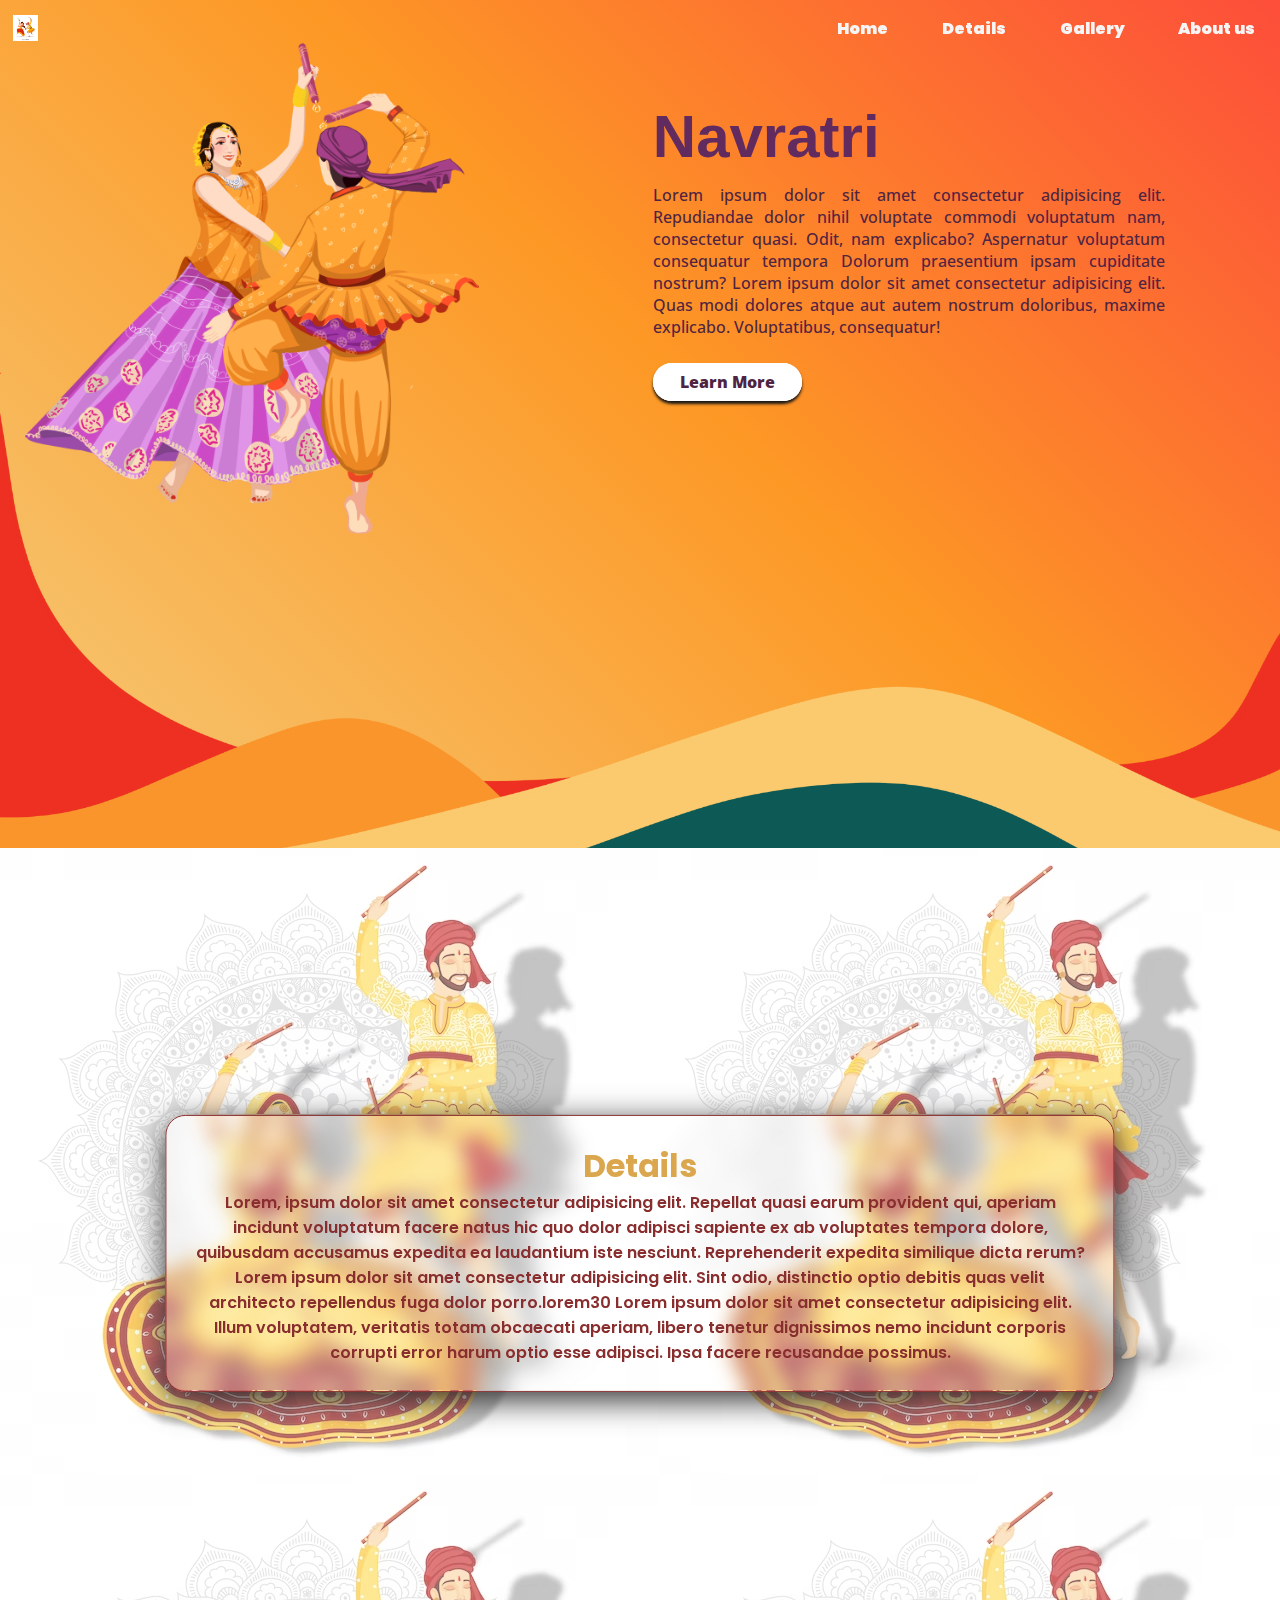
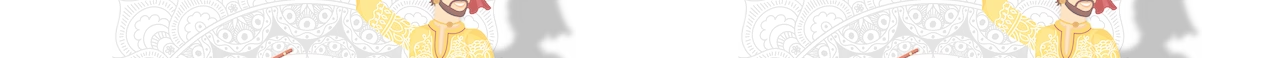
<file: index.html>
<!DOCTYPE html>
<html lang="en">

<head>
    <meta charset="UTF-8">
    <meta name="viewport" content="width=device-width, initial-scale=1.0">
    <title>Document</title>
    <link rel="stylesheet" href="style.css">
    <link rel="preconnect" href="https://fonts.googleapis.com">
    <link rel="preconnect" href="https://fonts.gstatic.com" crossorigin>
    <link href="https://fonts.googleapis.com/css2?family=Poppins:wght@100&display=swap" rel="stylesheet">
    <link rel="preconnect" href="https://fonts.googleapis.com">
    <link rel="preconnect" href="https://fonts.gstatic.com" crossorigin>
    <link href="https://fonts.googleapis.com/css2?family=Open+Sans&display=swap" rel="stylesheet">

</head>

<body>
    <div class="main">
        <nav class="navigation">
            <img src="../images/pic2.avif" alt="logo" class="logo">
            <ul>
                <li><a href="">Home</a></li>
                <li><a href="">Details</a></li>
                <li><a href="">Gallery</a></li>
                <li><a href="">About us</a></li>
            </ul>
        </nav>
        <div class="first">
            <img src="images/new.png" alt="" class="image" id="image">
            <!-- <img src="../images/corner.png" alt=""> -->
            <div class="left">
                <img src="images/pic.png" alt="image">
            </div>
            <div class="right">
                <h1>Navratri</h1>
                <p>Lorem ipsum dolor sit amet consectetur adipisicing elit. Repudiandae dolor nihil voluptate commodi
                    voluptatum nam, consectetur quasi. Odit, nam explicabo? Aspernatur voluptatum consequatur tempora
                   Dolorum praesentium ipsam cupiditate nostrum?
                    Lorem ipsum dolor sit amet consectetur adipisicing elit. Quas modi dolores atque aut autem nostrum
                    doloribus, maxime explicabo. Voluptatibus, consequatur!
                </p>
                <a href="" class="btn" id="btn">Learn More</a>
            </div>
        </div>
        <div class="second">
            <div class="details">
                <h1>Details</h1>
                <p>Lorem, ipsum dolor sit amet consectetur adipisicing elit. Repellat quasi earum provident qui, aperiam
                    incidunt voluptatum facere natus hic quo dolor adipisci sapiente ex ab voluptates tempora dolore,
                    quibusdam accusamus expedita ea laudantium iste nesciunt. Reprehenderit expedita similique dicta
                    rerum? Lorem ipsum dolor sit amet consectetur adipisicing elit. Sint odio, distinctio optio debitis
                    quas velit architecto repellendus fuga dolor porro.lorem30 Lorem ipsum dolor sit amet consectetur adipisicing elit. Illum voluptatem, veritatis totam obcaecati aperiam, libero tenetur dignissimos nemo incidunt corporis corrupti error harum optio esse adipisci. Ipsa facere recusandae possimus.
                </p>
            </div>
        </div>
    </div>
    <script src="script.js"></script>
</body>


</html>
</file>
<file: style.css>
*{
    margin:0;
    padding: 0;
    font-family: 'Poppins','sans-serif';
}
.main{
    width:100vw;
    min-height:100vh;
    /* background-color: linear-gradient(45deg,#9D76C1,#E5CFF7); */
    background-image: linear-gradient(45deg,#fff9ca,#f6c36c ,rgb(253, 152, 37),#fd4e3a );
    /* padding-left: 5%;
    padding-right: 5%; */
    box-sizing: border-box;
    color:white;
   overflow: hidden;
   
}
nav{
    display: flex;
    align-items: center;
    padding-top: 1.5%;
    padding-bottom: 1.5%;
    position: fixed;
    top:0;
    width: 100%;
    height:2vh
    /* background-image: linear-gradient(to top,rgb(203, 84, 196),rgb(154, 32, 85)); */
}
.logo{
    width:2vw;
    margin-left: 1%;
}
nav ul {
    flex:1;
    text-align: right;

}
nav ul li{
    display: inline-block;
    list-style: none;
    margin: 0 2%;
}

a{
    text-decoration: none;
    color:whitesmoke;
    font-weight: 900;
   
}
.first{
    display: flex;
    flex-direction: row;
    flex-wrap: wrap;
    margin-top: 3%;
    justify-content: space-between;
    padding-left: 1%;
    padding-right: 1%;
    width: 100vw;
    height:90vh;
}
.left{
    flex-basis: 40%;
    min-width: 10%;
    margin-bottom: 3%;
    position: relative;
    /* background-color: #783c6d; */
}
.right{
    flex-basis: 50%;
    min-width: 50%;
    margin-bottom: 3%;
    justify-content: center;
    padding-block: 5%;
    /* background-color: #b54134; */
}
.left img{
    width: 100%;
    position: absolute;
    left: 0;
    /* top: 0; */
    animation: move 2.5s linear infinite;
}
@keyframes move{
    0%{
        transform: translate3d(-15px,0px,5px);
    }
    50%{
        transform: translate3d(0px,-30px,100px);
    }
    
    100%{
        transform: translate3d(-15px,0px,5px);
    }
}
.right h1{
    font-size: 60px;
    font-weight: 900;
    color:#612b60;
    font-family: 'Gill Sans', 'Gill Sans MT', Calibri, 'Trebuchet MS', sans-serif;
}
.right p{
    margin:2% 0 2% 0;
    max-width: 80%;
    font-family: 'Open Sans', sans-serif;
    font-weight: 500;
    text-align: justify;
    color: #4f2442;
    margin-bottom: 5%;
}
#btn{
    color:#4f2442;
    font-weight: 900;
    border:2px solid #fff;
    padding:6px 25px;
    border-radius: 30px;
    font-family: 'Open Sans', sans-serif;
    background-color: #fff;
    box-shadow: 0 3px 3px 0  rgb(24, 23, 23);
    
}
.second{
    width:100vw;
    height:90vh;
    background-image: url(./images/pic3.avif);
    background-color: rgba(255, 255, 255, 0.381);
    /* background-image: linear-gradient(45deg,#F2ECBE,#dba74e ,#b54134 ); */
    background-blend-mode: lighten;
    position :relative;

}
.details{
    
    text-align: center;
    width:70%;
    align-content: center;
    background:linear-gradient(135deg,rgb(255, 255, 255,0.1),rgb(205, 70, 70,0));
    backdrop-filter: blur(10px);
    -webkit-backdrop-filter: blur(10px);
    border-radius: 20px;
    border:1px solid rgb(137, 46, 46);
    box-shadow: 0 8px 32px 0 rgb(47, 45, 45);
    color:rgb(137, 46, 46);
    padding: 2%;
    font-family: 'Franklin Gothic Medium', 'Arial Narrow', Arial, sans-serif;
    font-weight: 600;
    justify-content: center;
    position: absolute;
    left:50%;
    top:50%;
    transform:translate(-50%,-50%)
    
    
}
.details h1{
    color: #dba74e;
    font-weight: bold;
}
#image{
    position: absolute;
    bottom:0;
    left: 0;
    width: 100%;
    object-fit: cover;
    pointer-events:none ;
    
}
@media screen {
    
}
</file>
